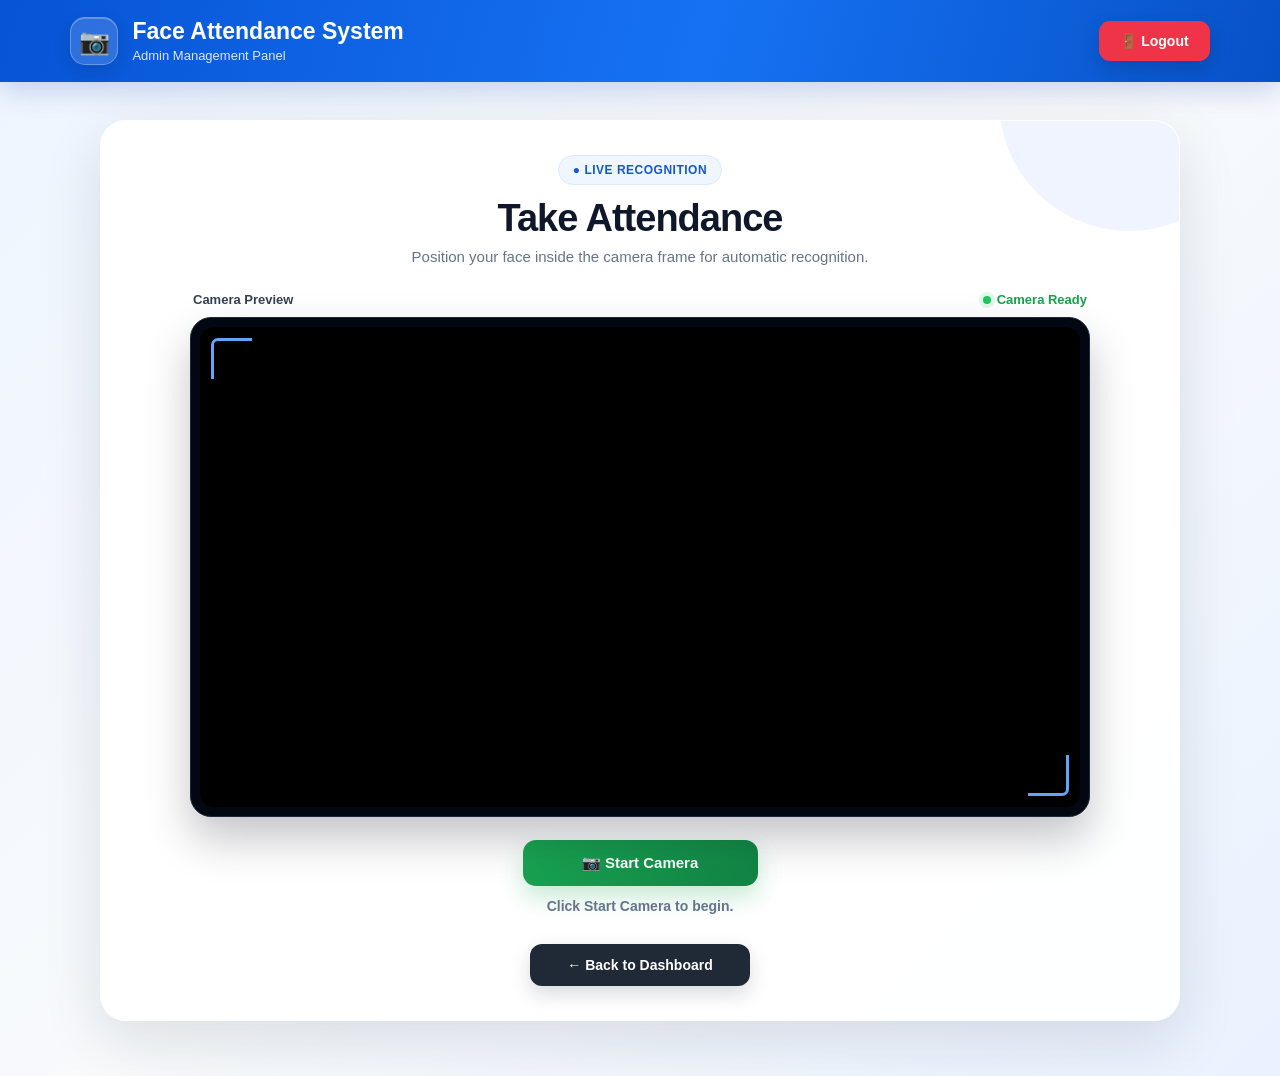
<file: templates/attendance_camera.html>
<!DOCTYPE html>
<html lang="en">
<head>
<meta charset="UTF-8">
<meta name="viewport" content="width=device-width, initial-scale=1.0">
<title>Take Attendance | Face Attendance System</title>

<style>
*{
    box-sizing:border-box;
    margin:0;
    padding:0;
}

:root{
    --blue:#1769e8;
    --blue2:#0b4fc9;
    --text:#111827;
    --muted:#64748b;
    --green:#16a34a;
    --red:#ef3348;
}

body{
    min-height:100vh;
    font-family:"Segoe UI",Arial,sans-serif;
    color:var(--text);
    background:
        linear-gradient(135deg,#eef5ff 0%,#f8fafc 50%,#eaf2ff 100%);
}

/* HEADER */
.header{
    height:82px;
    padding:0 5.5%;
    display:flex;
    align-items:center;
    justify-content:space-between;
    color:white;
    background:linear-gradient(
        105deg,
        #0754d5,
        #1672f3 55%,
        #0751c7
    );
    box-shadow:0 8px 30px rgba(0,54,150,.20);
}

.brand{
    display:flex;
    align-items:center;
    gap:14px;
}

.logo{
    width:48px;
    height:48px;
    border-radius:15px;
    display:grid;
    place-items:center;
    font-size:25px;
    background:rgba(255,255,255,.15);
    border:1px solid rgba(255,255,255,.28);
    box-shadow:
        inset 0 1px rgba(255,255,255,.25),
        0 7px 18px rgba(0,0,0,.12);
}

.brand h1{
    font-size:23px;
    font-weight:750;
    line-height:1.1;
}

.brand p{
    font-size:13px;
    margin-top:4px;
    opacity:.85;
}

.logout{
    color:white;
    text-decoration:none;
    background:#ef3348;
    padding:12px 21px;
    border-radius:11px;
    font-size:14px;
    font-weight:700;
    box-shadow:0 7px 18px rgba(0,0,0,.15);
    transition:.2s;
}

.logout:hover{
    background:#d92b3e;
    transform:translateY(-2px);
}

/* MAIN */
.container{
    width:min(1080px,92%);
    margin:38px auto 55px;
}

.box{
    position:relative;
    overflow:hidden;
    background:rgba(255,255,255,.94);
    border:1px solid rgba(255,255,255,.9);
    border-radius:26px;
    padding:34px;
    box-shadow:0 20px 60px rgba(15,23,42,.12);
}

.box:before{
    content:"";
    position:absolute;
    width:260px;
    height:260px;
    border-radius:50%;
    background:rgba(37,99,235,.07);
    top:-150px;
    right:-80px;
    pointer-events:none;
}

/* TITLE */
.title{
    text-align:center;
    position:relative;
    margin-bottom:27px;
}

.badge{
    display:inline-flex;
    align-items:center;
    gap:7px;
    padding:7px 14px;
    border-radius:50px;
    background:#eff6ff;
    color:#1559c7;
    border:1px solid #dbeafe;
    font-size:12px;
    font-weight:800;
    letter-spacing:.5px;
    text-transform:uppercase;
    margin-bottom:12px;
}

.title h2{
    font-size:38px;
    letter-spacing:-1px;
    color:#0f172a;
}

.title p{
    margin-top:8px;
    color:var(--muted);
    font-size:15px;
}

/* CAMERA */
.camera-wrap{
    max-width:900px;
    margin:auto;
}

.camera-top{
    display:flex;
    justify-content:space-between;
    align-items:center;
    margin:0 3px 10px;
    font-size:13px;
    font-weight:700;
    color:#334155;
}

.live{
    color:#16a34a;
    display:flex;
    align-items:center;
    gap:6px;
}

.live i{
    width:8px;
    height:8px;
    background:#22c55e;
    border-radius:50%;
    display:block;
    box-shadow:0 0 0 4px rgba(34,197,94,.13);
}

.camera-box{
    position:relative;
    padding:9px;
    background:#030712;
    border-radius:21px;
    border:1px solid #1e293b;
    box-shadow:0 22px 45px rgba(2,6,23,.23);
    overflow:hidden;
}

.camera-box:before,
.camera-box:after{
    content:"";
    position:absolute;
    width:38px;
    height:38px;
    z-index:2;
    pointer-events:none;
}

.camera-box:before{
    top:20px;
    left:20px;
    border-top:3px solid #60a5fa;
    border-left:3px solid #60a5fa;
    border-radius:7px 0 0 0;
}

.camera-box:after{
    right:20px;
    bottom:20px;
    border-right:3px solid #60a5fa;
    border-bottom:3px solid #60a5fa;
    border-radius:0 0 7px 0;
}

video{
    display:block;
    width:100%;
    height:480px;
    object-fit:cover;
    background:#000;
    border-radius:14px;
}

canvas{
    display:none;
}

/* CONTROLS */
.controls{
    display:flex;
    flex-direction:column;
    align-items:center;
    gap:12px;
    margin-top:23px;
}

.start{
    border:0;
    min-width:235px;
    padding:14px 26px;
    border-radius:13px;
    background:linear-gradient(135deg,#19a653,#128344);
    color:#fff;
    font-size:15px;
    font-weight:750;
    cursor:pointer;
    box-shadow:0 11px 25px rgba(22,163,74,.24);
    transition:.2s;
}

.start:hover{
    transform:translateY(-2px);
    box-shadow:0 15px 28px rgba(22,163,74,.30);
}

#status{
    min-height:21px;
    text-align:center;
    color:#64748b;
    font-size:14px;
    font-weight:600;
}

/* RESULT */
#result{
    display:none;
    max-width:780px;
    margin:20px auto 0;
    padding:21px 23px;
    border-radius:17px;
    background:linear-gradient(135deg,#ecfdf5,#f7fff9);
    border:1px solid #bbf7d0;
    color:#166534;
    box-shadow:0 10px 28px rgba(22,101,52,.09);
}

#studentName{
    font-size:23px;
    font-weight:800;
    margin-bottom:8px;
}

#studentInfo{
    font-size:14px;
    color:#475569;
    margin:5px 0;
}

#attendanceStatus{
    font-size:17px;
    margin-top:10px;
}

/* BACK */
.footer-actions{
    display:flex;
    justify-content:center;
    margin-top:25px;
}

.back{
    min-width:220px;
    text-align:center;
    text-decoration:none;
    color:white;
    background:#202a36;
    padding:13px 22px;
    border-radius:12px;
    font-size:14px;
    font-weight:700;
    box-shadow:0 8px 20px rgba(15,23,42,.16);
    transition:.2s;
}

.back:hover{
    background:#111827;
    transform:translateY(-2px);
}

/* MOBILE */
@media(max-width:700px){

    .header{
        height:72px;
        padding:0 17px;
    }

    .logo{
        width:40px;
        height:40px;
        font-size:21px;
    }

    .brand h1{
        font-size:18px;
    }

    .brand p{
        font-size:11px;
    }

    .logout{
        padding:9px 12px;
        font-size:12px;
    }

    .container{
        width:94%;
        margin:22px auto 35px;
    }

    .box{
        padding:22px 15px;
        border-radius:20px;
    }

    .title h2{
        font-size:29px;
    }

    video{
        height:280px;
    }

    .start,
    .back{
        width:100%;
    }
}
</style>
</head>

<body>

<!-- HEADER -->
<header class="header">

    <div class="brand">

        <div class="logo">
            📷
        </div>

        <div>
            <h1>Face Attendance System</h1>
            <p>Admin Management Panel</p>
        </div>

    </div>

    <a href="/logout" class="logout">
        🚪 Logout
    </a>

</header>


<!-- MAIN -->
<main class="container">

    <section class="box">

        <div class="title">

            <div class="badge">
                ● Live Recognition
            </div>

            <h2>
                Take Attendance
            </h2>

            <p>
                Position your face inside the camera frame
                for automatic recognition.
            </p>

        </div>


        <div class="camera-wrap">

            <div class="camera-top">

                <span>
                    Camera Preview
                </span>

                <span class="live">
                    <i></i>
                    Camera Ready
                </span>

            </div>


            <!-- CAMERA -->
            <div
                class="camera-box"
                id="cameraBox"
            >

                <video
                    id="video"
                    autoplay
                    playsinline
                ></video>

            </div>


            <canvas id="canvas"></canvas>


            <!-- BUTTON -->
            <div
                class="controls"
                id="buttonBox"
            >

                <button
                    class="start"
                    id="startButton"
                    onclick="startCamera()"
                >
                    📷 Start Camera
                </button>

                <p id="status">
                    Click Start Camera to begin.
                </p>

            </div>


            <!-- RESULT -->
            <div id="result">

                <div id="studentName"></div>

                <p id="studentInfo"></p>

                <h2 id="attendanceStatus"></h2>

            </div>


            <!-- BACK -->
            <div class="footer-actions">

                <a
                    href="/dashboard"
                    class="back"
                >
                    ← Back to Dashboard
                </a>

            </div>

        </div>

    </section>

</main>


<script>

let video =
    document.getElementById("video");

let canvas =
    document.getElementById("canvas");

let statusText =
    document.getElementById("status");

let resultBox =
    document.getElementById("result");

let startButton =
    document.getElementById("startButton");

let cameraBox =
    document.getElementById("cameraBox");

let buttonBox =
    document.getElementById("buttonBox");

let stream = null;

let checking = false;

let recognized = false;


/* =========================
   START CAMERA
========================= */

async function startCamera(){

    if(stream){
        return;
    }

    try{

        stream =
            await navigator.mediaDevices
            .getUserMedia({

                video:{
                    width:640,
                    height:480
                },

                audio:false

            });


        video.srcObject = stream;

        recognized = false;


        statusText.innerText =
            "📷 Camera started. Please look at the camera.";


        setTimeout(function(){

            if(!checking){
                checkFace();
            }

        },1500);

    }

    catch(error){

        console.log(error);

        statusText.innerText =
            "❌ Camera permission denied.";

    }

}


/* =========================
   CHECK FACE
========================= */

async function checkFace(){

    if(!stream || recognized){
        return;
    }

    checking = true;


    canvas.width =
        video.videoWidth;

    canvas.height =
        video.videoHeight;


    if(
        canvas.width === 0 ||
        canvas.height === 0
    ){

        checking = false;

        setTimeout(
            checkFace,
            1000
        );

        return;
    }


    let context =
        canvas.getContext("2d");


    context.drawImage(
        video,
        0,
        0,
        canvas.width,
        canvas.height
    );


    canvas.toBlob(
        async function(blob){

            let formData =
                new FormData();


            formData.append(
                "image",
                blob,
                "attendance.jpg"
            );


            try{

                let response =
                    await fetch(
                        "/recognize-face",
                        {
                            method:"POST",
                            body:formData
                        }
                    );


                let data =
                    await response.json();


                console.log(data);


                /* =========================
                   FACE RECOGNIZED
                ========================= */

                if(data.recognized){

                    recognized = true;


                    resultBox.style.display =
                        "block";


                    document.getElementById(
                        "studentName"
                    ).innerText =
                        "👤 " + data.name;


                    document.getElementById(
                        "studentInfo"
                    ).innerText =
                        "Student ID: " +
                        data.student_id +
                        " | Roll No: " +
                        data.roll_no +
                        " | Course: " +
                        data.course;


                    document.getElementById(
                        "attendanceStatus"
                    ).innerText =
                        "✅ " + data.message;


                    statusText.innerText =
                        "✅ Face recognized successfully!";


                    /* STOP CAMERA */

                    if(stream){

                        stream
                        .getTracks()
                        .forEach(
                            track =>
                            track.stop()
                        );

                        stream = null;
                    }


                    video.srcObject = null;


                    /* HIDE CAMERA */

                    cameraBox.style.display =
                        "none";


                    /* HIDE BUTTON */

                    buttonBox.style.display =
                        "none";

                }


                else{

                    statusText.innerText =
                        data.message ||
                        "Face not recognized. Please look at camera.";

                }

            }

            catch(error){

                console.log(error);

                statusText.innerText =
                    "❌ Server error.";

            }


            checking = false;


            /* CHECK AGAIN */

            if(
                !recognized &&
                stream
            ){

                setTimeout(
                    checkFace,
                    1200
                );

            }

        },

        "image/jpeg",
        0.85
    );
}

</script>

</body>
</html>
</file>
